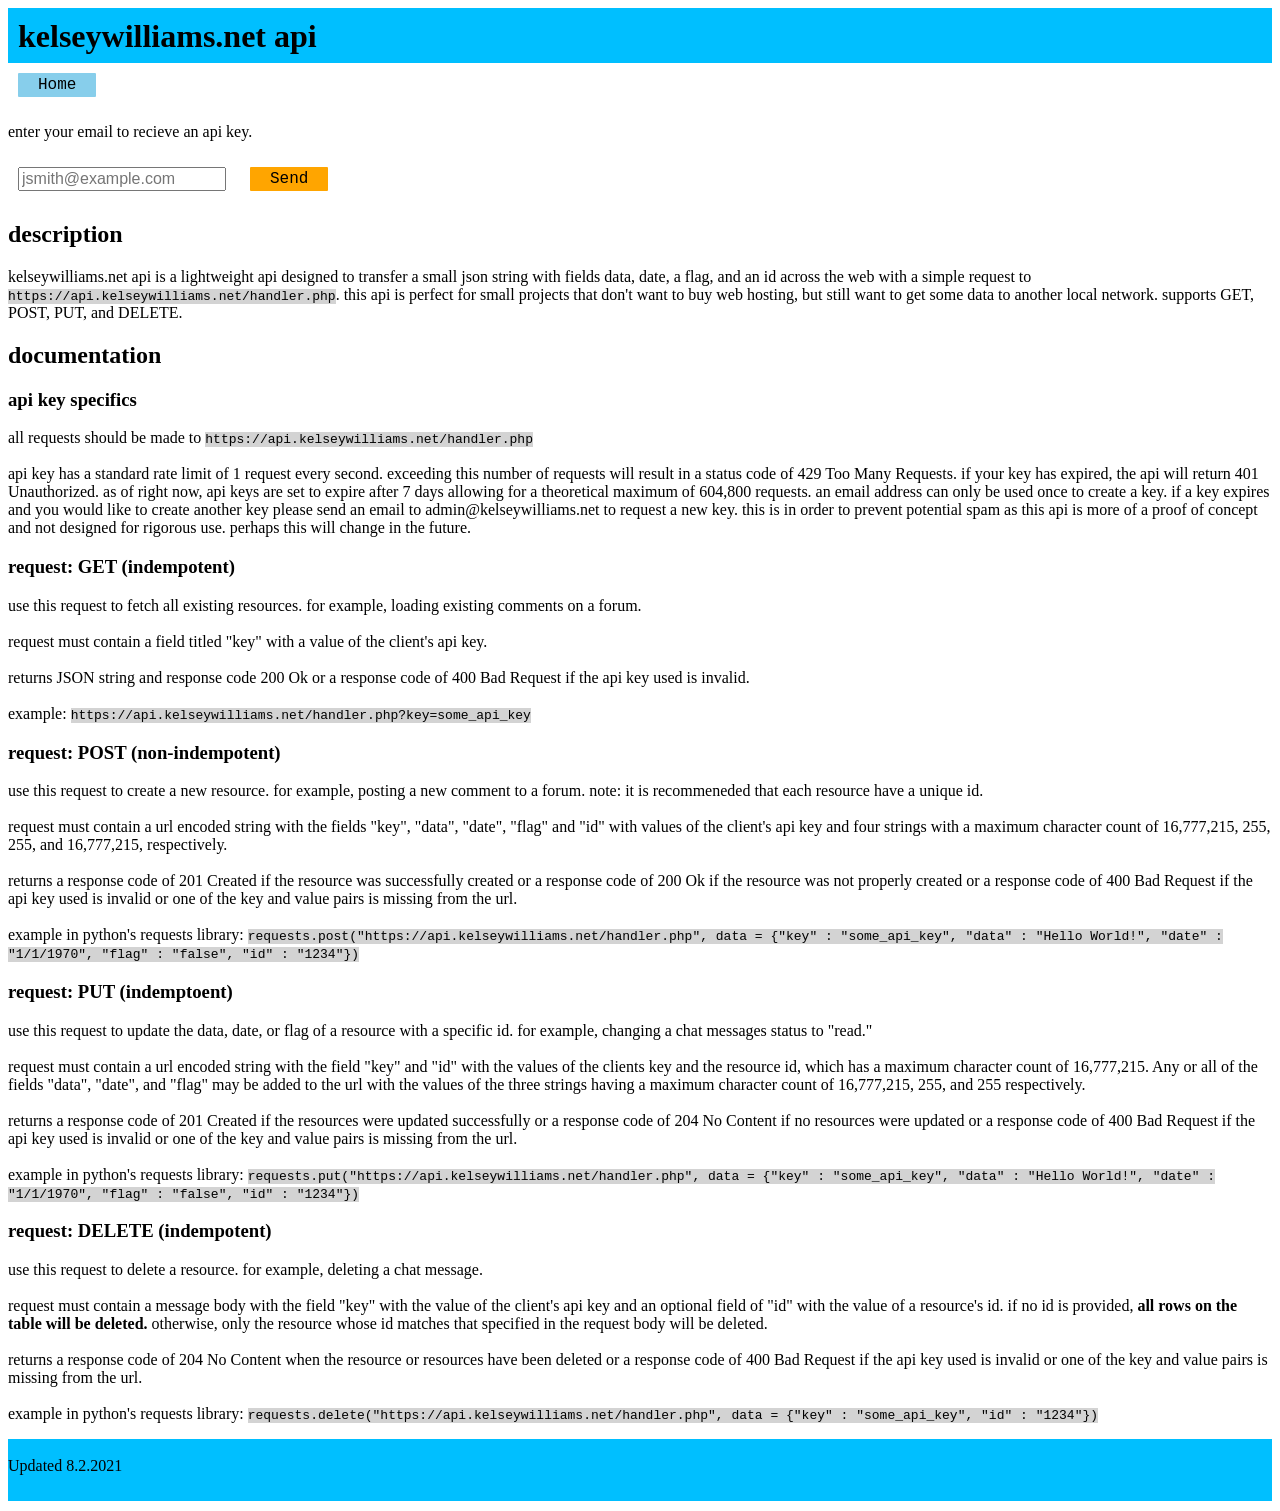
<file: index.html>
<!DOCTYPE html>
<html>
    <head>
        <title>kelseywilliams.net api</title>
        <meta name="viewport" content="width=device-width, initial-scale=1.0">
        <meta charset="utf-8">
        <link rel="stylesheet" href="style.css">
        <!-- An external source.  Prone to breaking, yet excellent for consitency and non repetition-->
        <link rel="stylesheet" href="https://kelseywilliams.net/style.css">
    </head>
    <body>
        <div>
            <div class="top-border">
                <h1>kelseywilliams.net api</h1>
            </div>
        </div>
        <button class="home" id="home" onclick="location.href='https://kelseywilliams.net/'">Home</button>
        <form action="create_api_keys.php" method="POST">
            <p>enter your email to recieve an api key.</p>
            <input name="email" id="email" required pattern="^[a-zA-Z0-9_.+-]+@[a-zA-Z0-9-]+.[a-zA-Z0-9-.]+$" placeholder="jsmith@example.com">
            <button class="submit" type="submit" id="submit">Send</button>
        </form>
        <div id="docs" class="docs">
            <h2>description</h2>
            <p>kelseywilliams.net api is a lightweight api designed to transfer a small json string with fields data, date, a flag, and an id across the web with a simple request to <code>https://api.kelseywilliams.net/handler.php</code>.  this api is perfect for small projects that don't want to buy web hosting, but still want to get some data to another local network.  supports GET, POST, PUT, and DELETE.</p>
            <h2>documentation</h2>
            <h3>api key specifics</h3>
            <p>all requests should be made to <code>https://api.kelseywilliams.net/handler.php</code><br><br>api key has a standard rate limit of 1 request every second.  exceeding this number of requests will result in a status code of 429 Too Many Requests.  if your key has expired, the api will return 401 Unauthorized.   as of right now, api keys are set to expire after 7 days allowing for a theoretical maximum of 604,800 requests.  an email address can only be used once to create a key.  if a key expires and you would like to create another key please send an email to admin@kelseywilliams.net to request a new key.  this is in order to prevent potential spam as this api is more of a proof of concept and not designed for rigorous use.  perhaps this will change in the future.</p>
            <h3>request: GET (indempotent)</h3>
            <p>use this request to fetch all existing resources.  for example, loading existing comments on a forum.<br><br>request must contain a field titled "key" with a value of the client's api key.<br><br>returns JSON string and response code 200 Ok or a response code of 400 Bad Request if the api key used is invalid.<br><br>example: <code>https://api.kelseywilliams.net/handler.php?key=some_api_key</code></p>
            <h3>request: POST (non-indempotent)</h3>
            <p>use this request to create a new resource.  for example, posting a new comment to a forum.  note: it is recommeneded that each resource have a unique id.<br><br>request must contain a url encoded string with the fields "key", "data", "date", "flag" and "id" with values of the client's api key and four strings with a maximum character count of 16,777,215, 255, 255, and 16,777,215, respectively.<br><br>returns a response code of 201 Created if the resource was successfully created or a response code of 200 Ok if the resource was not properly created or a response code of 400 Bad Request if the api key used is invalid or one of the key and value pairs is missing from the url.<br><br>example in python's requests library: <code>requests.post("https://api.kelseywilliams.net/handler.php", data = {"key" : "some_api_key", "data" : "Hello World!", "date" : "1/1/1970", "flag" : "false", "id" : "1234"})</code></p>
            <h3>request: PUT (indemptoent)</h3>
            <p>use this request to update the data, date, or flag of a resource with a specific id.  for example, changing a chat messages status to "read."<br><br>request must contain a url encoded string with the field "key" and "id" with the values of the clients key and the resource id, which has a maximum character count of 16,777,215.  Any or all of the fields "data", "date", and "flag" may be added to the url with the values of the three strings having a maximum character count of 16,777,215, 255, and 255 respectively.<br><br>returns a response code of 201 Created if the resources were updated successfully or a response code of 204 No Content if no resources were updated or a response code of 400 Bad Request if the api key used is invalid or one of the key and value pairs is missing from the url.<br><br>example in python's requests library: <code>requests.put("https://api.kelseywilliams.net/handler.php", data = {"key" : "some_api_key", "data" : "Hello World!", "date" : "1/1/1970", "flag" : "false", "id" : "1234"})</code></p>
            <h3>request: DELETE (indempotent)</h3>
            <p>use this request to delete a resource.  for example, deleting a chat message.<br><br>request must contain a message body with the field "key" with the value of the client's api key and an optional field of "id" with the value of a resource's id.  if no id is provided, <b>all rows on the table will be deleted.</b>  otherwise, only the resource whose id matches that specified in the request body will be deleted.<br><br>returns a response code of 204 No Content when the resource or resources have been deleted or a response code of 400 Bad Request if the api key used is invalid or one of the key and value pairs is missing from the url.<br><br>example in python's requests library: <code>requests.delete("https://api.kelseywilliams.net/handler.php", data = {"key" : "some_api_key", "id" : "1234"})</code></p>
        </div>
        <footer>
            <p>Updated 8.2.2021</p>
        </footer>
    </body>
    <script src="script.js"></script>
</html>
</file>
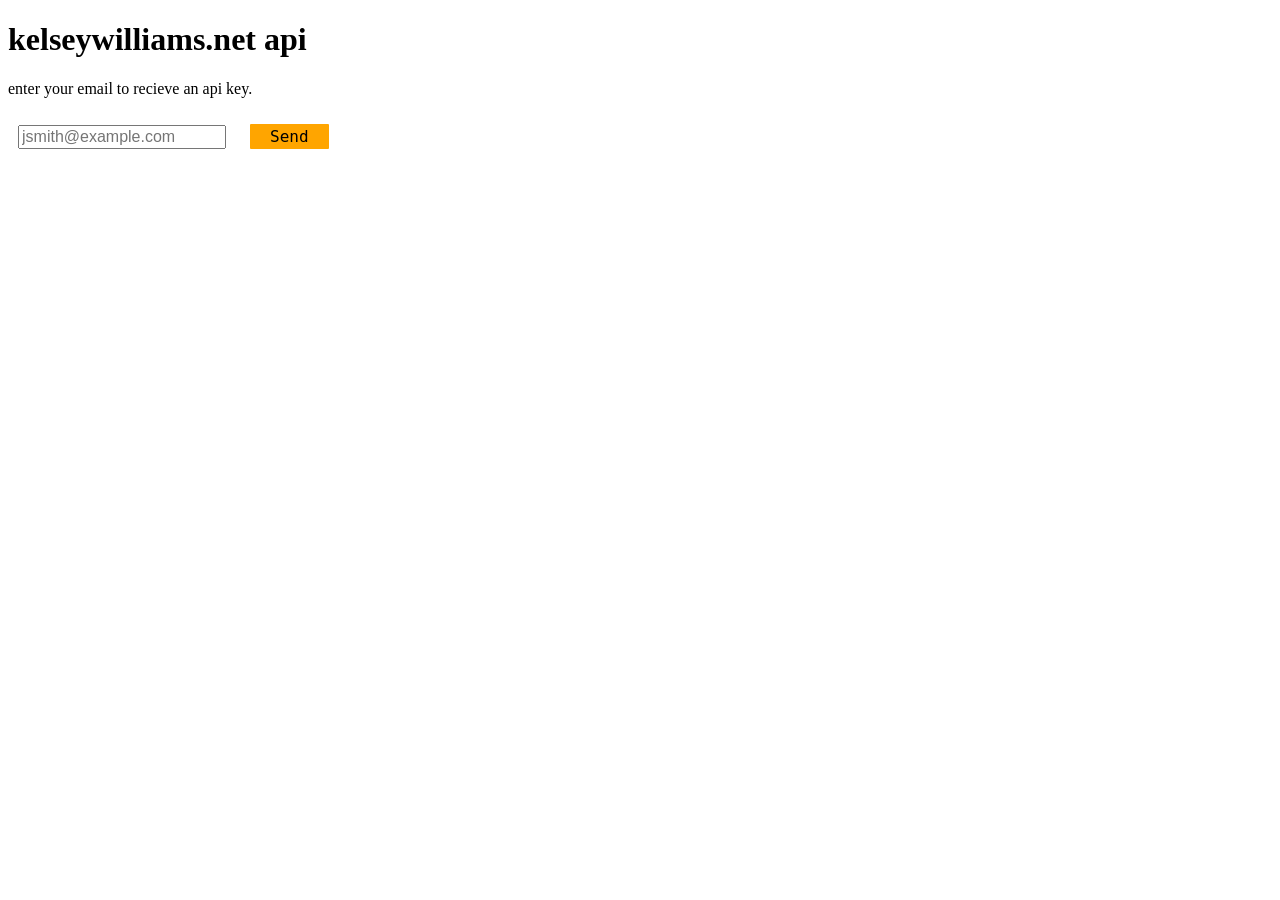
<file: keys.html>
<!DOCTYPE html>
<html>
    <head>
        <title>kelseywilliams.net API</title>
        <meta name="viewport" content="width=device-width, initial-scale=1.0">
        <meta charset="utf-8">
        <link rel="stylesheet" href="style.css">
    </head>
    <body>
        <h1>kelseywilliams.net api</h1>
        <form action="create_api_keys.php" method="POST">
            <p>enter your email to recieve an api key.</p>
            <input name="email" id="email" required pattern="^[a-zA-Z0-9_.+-]+@[a-zA-Z0-9-]+.[a-zA-Z0-9-.]+$" placeholder="jsmith@example.com">
            <button class="submit" type="submit" id="submit" class="submit">Send</button>
        </form>
    </body>
    <script src="script.js"></script>
</html>
</file>
<file: style.css>
input{
    margin:10px;
    font-size:16px;
}
code{
    background-color:lightgray;
}
.docs{
    word-wrap: break-word;
}
footer{
    padding-bottom: 10px;
    background-color: deepskyblue;
    padding-top: 2px;
}
/*Shamless css stealing*/
.submit {
    margin:10px;
    background-color: orange;
    border-radius: 1px;
    cursor: pointer;
    color: black;
    font-family: monospace;
    font-size: 16px;
    padding: 3px 20px;
    text-decoration: none;
    vertical-align:bottom;
    border:none;
}
.submit:hover {
    background-color:orangered;
}
.submit:active {
    position:relative;
    top:1px;
}
.home {
    margin:10px;
    background-color: skyblue;
    border-radius: 1px;
    cursor: pointer;
    color: black;
    font-family: monospace;
    font-size: 16px;
    padding: 3px 20px;
    text-decoration: none;
    vertical-align:bottom;
    border:none;
}
.home:hover {
    background-color:steelblue;
}
.home:active {
    position:relative;
    top:1px;
}
/* Create top border */
.top-border {
    /* Stolen from the web.  Cool gradients */
    height:55px;
    background-color: deepskyblue;
}
.top-border h1{
    border-bottom:0;
    margin:0;
    padding-top:10px;
    padding-left:10px;
}
</file>
